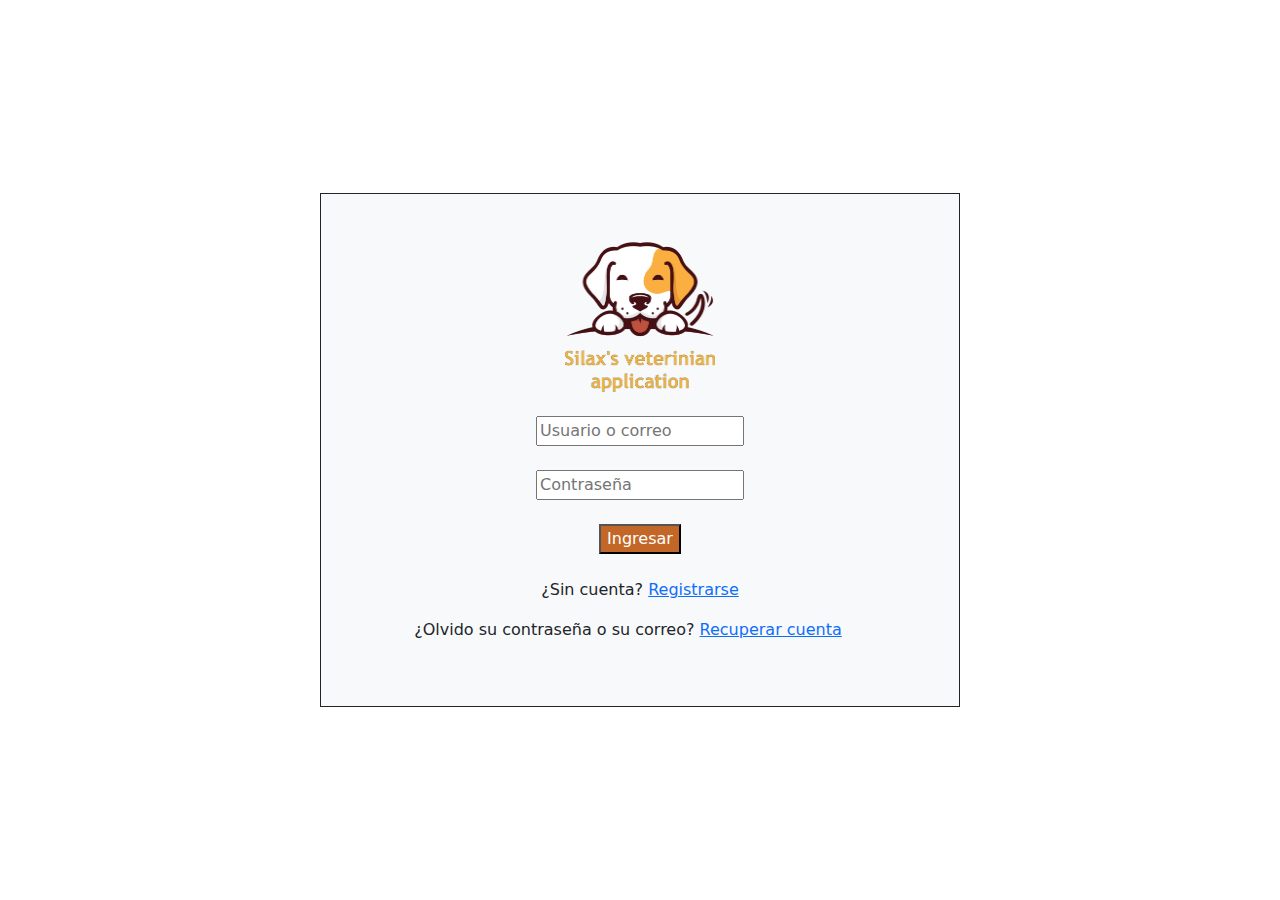
<file: index.html>
<!DOCTYPE html>
<html lang="en">

<head>
    <meta charset="UTF-8">
    <meta http-equiv="X-UA-Compatible" content="IE=edge">
    <meta name="viewport" content="width=device-width, initial-scale=1.0">
    <link rel="stylesheet" href="https://cdn.jsdelivr.net/npm/bootstrap@5.2.2/dist/css/bootstrap.min.css">
    <link rel="stylesheet" href="styles.css">
    <title>Silax's veterinian app</title>
</head>

<body class="fondo-log">
    <main class="text-center position-absolute top-50 start-50 translate-middle">
<form action="" id="form-inicio">

    <div class="container border border-dark bg-light p-5">
        
        <div class="row">
            <div class="col"><img class="img-inicio" src="assets/img/diseno-logo-perro-hueso_148584-218.jpg"
                alt=""></div>
            </div>
            <div class="row m-4">
                <div class="col">
                    <input type="email" placeholder="Usuario o correo"></input>
                </div>
            </div>
            <div class="row m-4">
                <div class="col">
                    <input type="password" placeholder="Contraseña"></input>
                </div>
            </div>
            <div class="row m-4">
                <div class="col"><button id="ingreso" type="submit">Ingresar</button></div>
            </div>
            <div class="row">
                <div class="col"><p>¿Sin cuenta? <a href="formulario.html">Registrarse</a></p> </div>
                <div class="row">
                    <div class="col"><p>¿Olvido su contraseña o su correo? <a href="contraseñao.html">Recuperar cuenta</a></p></div>
                </div>
            </div>
        </div>
        
    </form>
    </main>
    
</body>
<script src="script.js">
</script>
</html>
</file>
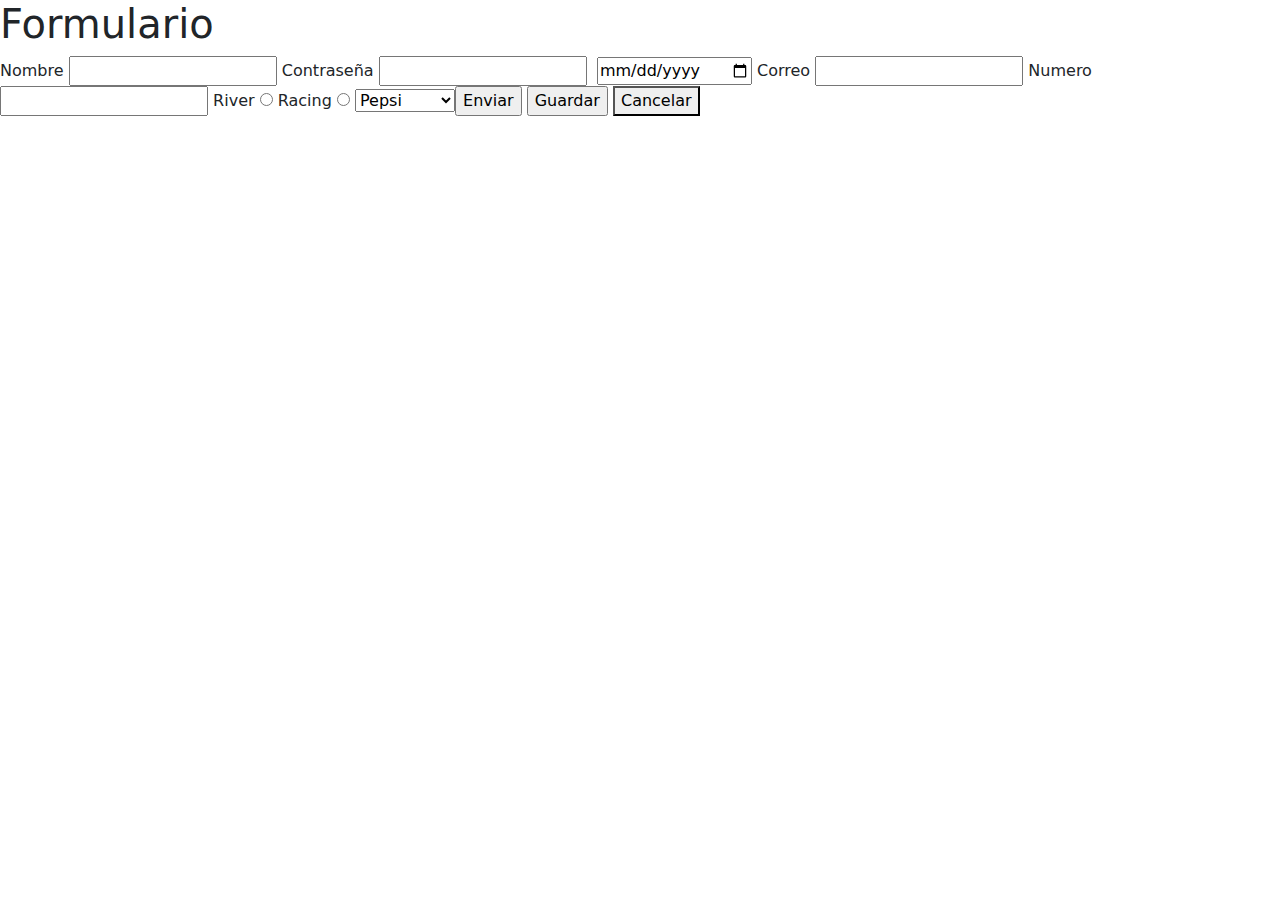
<file: formulario/index.html>
<!DOCTYPE html>
<html lang="en">
<head>
    <meta charset="UTF-8">
    <meta http-equiv="X-UA-Compatible" content="IE=edge">
    <meta name="viewport" content="width=device-width, initial-scale=1.0">
    <title>Document</title>
    <link rel="stylesheet" href="https://cdn.jsdelivr.net/npm/bootstrap@5.2.2/dist/css/bootstrap.min.css">
</head>
<body>
    <h1>Formulario</h1>
    <!--Etiqueta para crear formularios-->
    <form action=""></form>
    <!--Aqui van los campos del formulario-->
    <label for="Nombre">Nombre</label>
    <input type="text" name="Nombre" id="Nombre">
    <!--Input para ingresar claves o contraseñas-->
    <label for="clave">Contraseña</label>
    <input type="password" name="clave" id="clave">
    <!--input para ingresar fechas-->
    <label for="fecha"></label>
    <input type="date" name="fecha" id="fecha">
    <!--input para ingresar emails-->
    <label for="email">Correo</label>
    <input type="email" name="email" id="email">
    <!--input para ingresar numeros-->
    <label for="numero">Numero</label>
    <input type="number" name="numero" id="numero" min="0">
    <!--input para seleccionar opciones-->
    <label for="equipo">River</label>
    <input type="radio" name="equipo" id="equipo" value="1">
    <label for="equipo">Racing</label>
    <input type="radio" name="equipo" id="equipo1" value="2">
    
    <!--Selector-->
    <select name="bebidas" id="bebidas">
        <option value="pepsi">Pepsi</option>
        <option value="coca-cola">Coca cola</option>
        <option value="sprite">Sprite</option>
        <!--Agregar mucho texto-->
        <textarea name="texto" id="texto" cols="30" rows="10"></textarea>
        <!--Botones para completar el formulario-->
        <input type="button" value="Enviar">
        <input type="submit" value="Guardar">
        <button>Cancelar</button>
    </select>

</body>
</html>
</file>
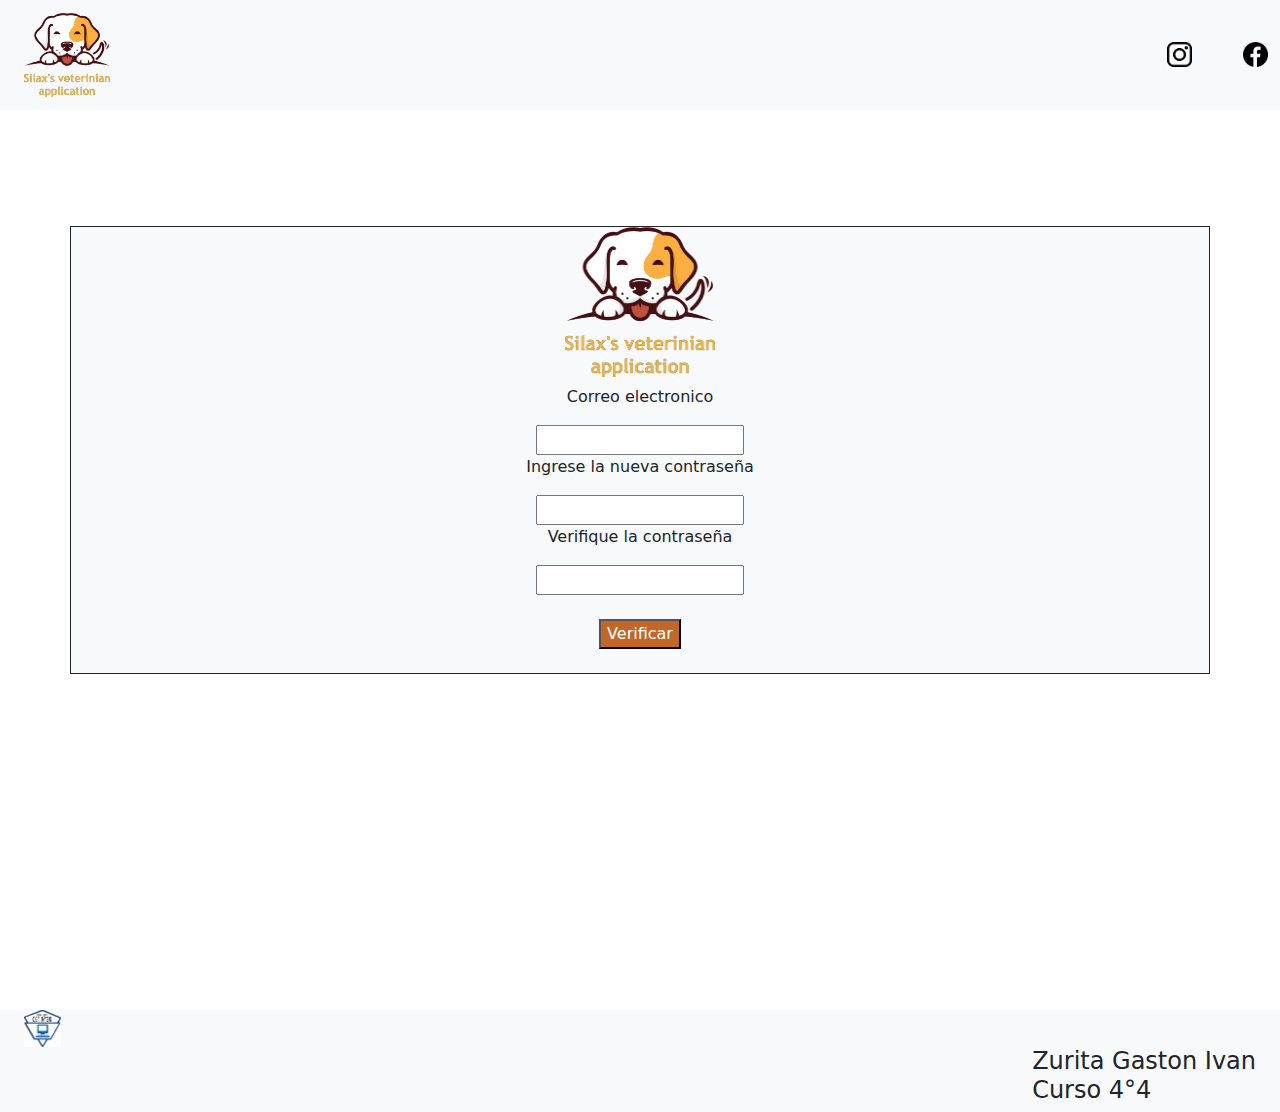
<file: contraseñao.html>
<!DOCTYPE html>
<html lang="en">

<head>
    <meta charset="UTF-8">
    <meta http-equiv="X-UA-Compatible" content="IE=edge">
    <meta name="viewport" content="width=device-width, initial-scale=1.0">
    <title>Document</title>
    <link rel="stylesheet" href="styles.css">
    <link rel="stylesheet" href="	https://cdn.jsdelivr.net/npm/bootstrap@5.2.2/dist/css/bootstrap.min.css">
</head>

<body class="fondo-log">
    <header class="container-fluid bg-light" id="header">
        <nav class="navbar bg-light">
            <div class="container-fluid">
                <img class="navbar-brand logo" src="assets/img/diseno-logo-perro-hueso_148584-218.jpg" alt=""></a>
                <div class="d-flex justify-content-end">

                    <button class="btn btn-outline logo separation-right" type="button""><img class=" boton"
                        src="assets/img/instagram.png" alt=""></button>
                    <button class="btn btn-outline logo" type="button""><img class=" boton"
                        src="assets/img/facebook.png" alt=""></button>
                </div>
                </form>
            </div>
        </nav>

    </header>
    <main class="footerdown">

        <form action="" id="password-next">
        <div
            class="container bg-light text-center position-absolute border border-dark top-50 start-50 translate-middle">
            <div class="row">
                <div class="col"><img class="img-inicio" src="assets/img/diseno-logo-perro-hueso_148584-218.jpg" alt="">
                </div>
            </div>

                <div class="row mt-2">
                    <div class="col">
                        <p>Correo electronico</p>
                    </div>
                </div>
                <div class="row">
                    <div class="col"><input type="email" name="Correo" id="Correo"></div>
                </div>
                <div class="row">
                    <div class="col">
                        <p>Ingrese la nueva contraseña</p>
                    </div>
                </div>
                <div class="row">
                    <div class="col"><input type="password" name="Contraseña" id="Contraseña"></div>
                </div>
                <div class="row">
                    <div class="col">
                        <p>Verifique la contraseña</p>
                    </div>
                </div>
                <div class="row">
                    <div class="col"><input type="password" name="Contraseña2" id="Contraseña2"></div>
                </div>
                <div class="row m-4">
                    <div class="col"><button id="ingreso" type="submit">Verificar</button></div>
                </div>

            </div>
        </form>
    </main>
    <footer class="container-fluid bg-light" id="Footer">




        <nav class="navbjr bg-light">
            <div class="container-fluid">
                <img class="navbar-brand logo1" src="assets/img/logocet30.png" alt=""></a>
                <div class="d-flex justify-content-end">
                    <h4>Zurita Gaston Ivan <br>Curso 4°4</h4>

                </div>
                </form>
            </div>
        </nav>

    </footer>

</body>
<script src="script2.js"></script>
</html>
</file>
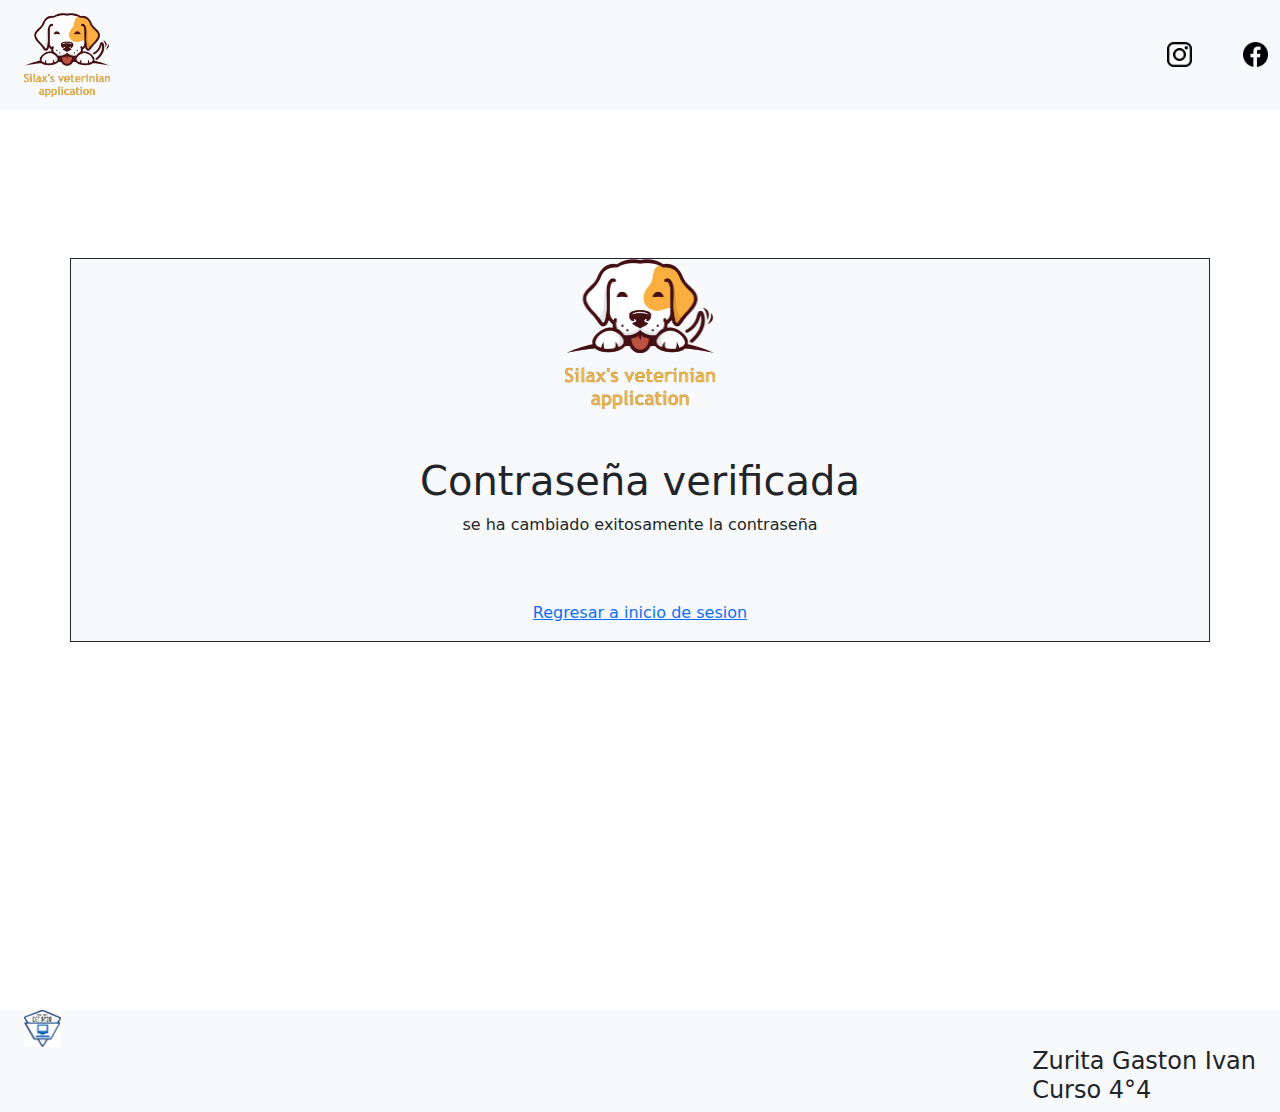
<file: contraseñao2.html>
<!DOCTYPE html>
<html lang="en">
<head>
    <meta charset="UTF-8">
    <meta http-equiv="X-UA-Compatible" content="IE=edge">
    <meta name="viewport" content="width=device-width, initial-scale=1.0">
    <title>Document</title>
    <link rel="stylesheet" href="styles.css">
    <link rel="stylesheet" href="	https://cdn.jsdelivr.net/npm/bootstrap@5.2.2/dist/css/bootstrap.min.css">

</head>
<body class="fondo-log">
    <header class="container-fluid bg-light" id="header">
        <nav class="navbar bg-light">
            <div class="container-fluid">
                <img class="navbar-brand logo" src="assets/img/diseno-logo-perro-hueso_148584-218.jpg" alt=""></a>
                <div class="d-flex justify-content-end">

                    <button class="btn btn-outline logo separation-right" type="button""><img class=" boton"
                        src="assets/img/instagram.png" alt=""></button>
                    <button class="btn btn-outline logo" type="button""><img class=" boton"
                        src="assets/img/facebook.png" alt=""></button>
                </div>
                </form>
            </div>
        </nav>

    </header>
    <main class="footerdown">
        <div  class="container bg-light text-center position-absolute border border-dark top-50 start-50 translate-middle">
            <div class="row">
                <div class="col"><img class="img-inicio" src="assets/img/diseno-logo-perro-hueso_148584-218.jpg"
                        alt=""></div>
            </div>
            <div class="row"><div class="col mt-5"><h1>Contraseña verificada</h1></div></div>
            <div class="row"><div class="col mb-5"><p>se ha cambiado exitosamente la contraseña</p></div></div>
            <div class="row"><div class="col"><p><a href="index.html">Regresar a inicio de sesion</a></p></div></div>

        </div>
    </main>
    <footer class="container-fluid bg-light" id="Footer">




        <nav class="navbjr bg-light">
            <div class="container-fluid">
                <img class="navbar-brand logo1" src="assets/img/logocet30.png" alt=""></a>
                <div class="d-flex justify-content-end">
                    <h4>Zurita Gaston Ivan <br>Curso 4°4</h4>

                </div>
                </form>
            </div>
        </nav>

    </footer>
</body>
</html>
</file>
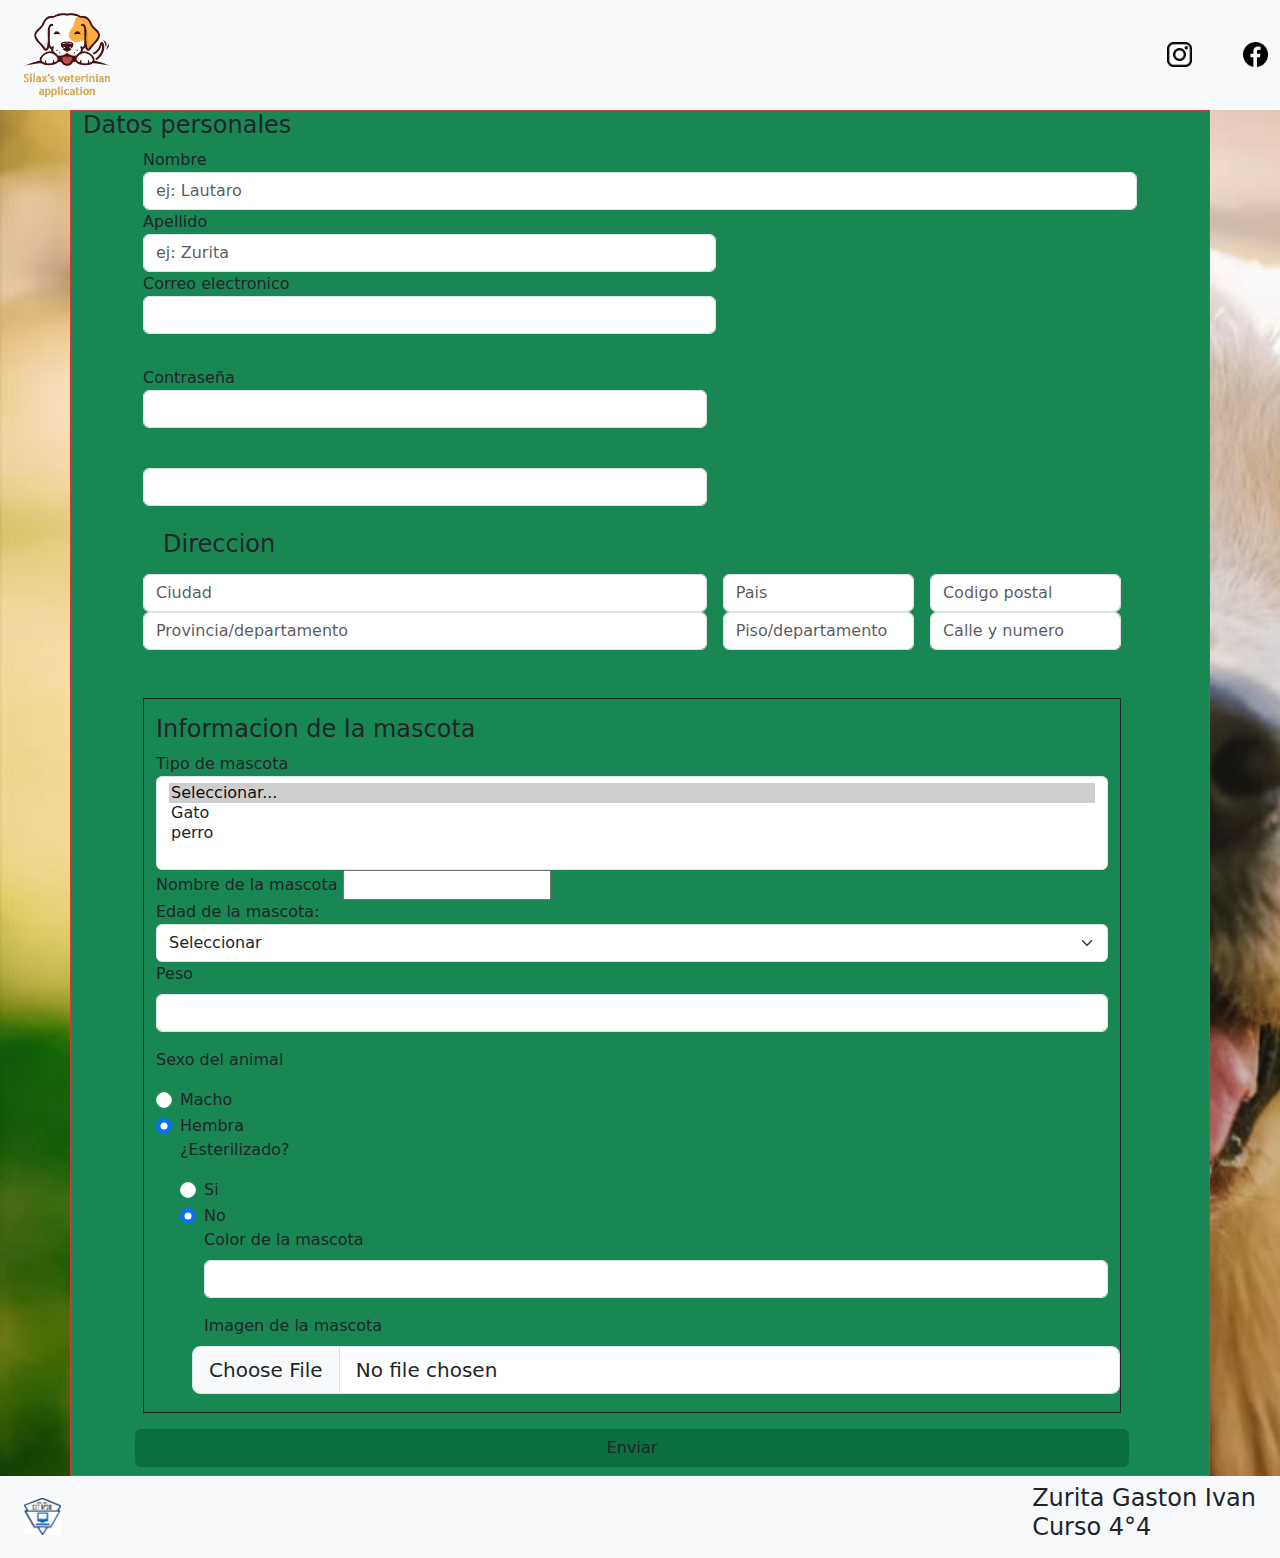
<file: formulario.html>
<!DOCTYPE html>
<html lang="en">

<head>
  <meta charset="UTF-8">
  <meta http-equiv="X-UA-Compatible" content="IE=edge">
  <meta name="viewport" content="width=device-width, initial-scale=1.0">
  <title>Document</title>
  <link rel="stylesheet" href="styles.css">
  <link rel="stylesheet" href="	https://cdn.jsdelivr.net/npm/bootstrap@5.2.2/dist/css/bootstrap.min.css">
</head>

<body class="fondo-form">
  <header class="container-fluid bg-light" id="header">
    <nav class="navbar bg-light">
      <div class="container-fluid">
        <img class="navbar-brand logo" src="assets/img/diseno-logo-perro-hueso_148584-218.jpg" alt=""></a>
        <div class="d-flex justify-content-end">

          <button class="btn btn-outline logo separation-right" type="button""><img class=" boton"
            src="assets/img/instagram.png" alt=""></button>
          <button class="btn btn-outline logo" type="button""><img class=" boton" src="assets/img/facebook.png"
            alt=""></button>
        </div>
        </form>
      </div>
    </nav>

  </header>

  <main>
    <div class="container border border-danger bg-success">
      <h4>Datos personales</h4>
      <div class="row ms-5 me-5">
        <div class="col-sm-12">
          <label for="Nombre">Nombre</label>
          <input type="text" class="form-control" placeholder="ej: Lautaro" aria-label="Nombre" id="Nombre">
          <label for="Apellido">Apellido</label>
          <div class="row g-3">
            <div class="col-sm-7">
              <input type="text" class="form-control" placeholder="ej: Zurita" aria-label="Apellido" id="Apellido">
            </div>
          </div>
          <div class="row g-3">
            <div class="col-sm-7">
              <label for="Correo">Correo electronico</label>
              <input type="email" class="form-control" aria-label="Correo" id="Correo">
            </div>
            <div class="row g-3">
              <div class="col-sm-7">
                <label for="Contraseña">Contraseña</label>
                <input type="password" class="form-control" aria-label="Contraseña" id="Contraseña">
              </div>
              <div class="col-sm-7">
                <label for="Contraseña1"></label>
                <input type="password" class="form-control" aria-label="Contraseña1" id="Contraseña1">
              </div>
              <form action="" id="form-inicio">
                <div class="row m-2">
                  <div class="col">
                    <h4>Direccion</h4>
                  </div>
                </div>
                <div class="row g-3">
                  <div class="col-sm-7">
                    <input type="text" class="form-control" placeholder="Ciudad" aria-label="City">
                  </div>
                  <div class="col-sm">
                    <input type="text" class="form-control" placeholder="Pais" aria-label="State">
                  </div>
                  <div class="col-sm">
                    <input type="number" min="0" class="form-control" placeholder="Codigo postal" aria-label="Zip">
                  </div>

                </div>
                <div class="row g-3">
                  <div class="col-sm-7">
                    <input type="text" class="form-control" placeholder="Provincia/departamento" aria-label="Provincia">
                  </div>
                  <div class=" col-sm">
                    <input type="text" class="form-control" placeholder="Piso/departamento" aria-label="Piso">
                  </div>
                  <div class="col-sm">
                    <input type="text" class="form-control" placeholder="Calle y numero" aria-label="Calle">
                  </div>
                </div>




                <!--Toda la parte de adentro del borde negro-->

                <div class=" mt-5 container border border-dark">
                  <h4 class="mt-3">Informacion de la mascota </h4>
                  <div class="row">
                    <div class="col">
                      <label for="Mascota">Tipo de mascota</label>
                      <select class="form-select" multiple aria-label="multiple select example">
                        <option selected>Seleccionar...
                        </option>
                        <option value="1">Gato</option>
                        <option value="2">perro</option>
                      </select>
                    </div>
                  </div>
                  <div class="row">
                    <div class="col">

                      <label for="Nombre1">Nombre de la mascota</label>
                      <input type="text" id="Nombre1">
                    </div>
                  </div>
                  <div class="row">
                    <div class="col">
                      <label for="Edad">Edad de la mascota:</label>
                      <select class="form-select" aria-label="Seleccionar">
                        <option selected>Seleccionar</option>
                        <option value="1">1</option>
                        <option value="2">2</option>
                        <option value="3">3</option>
                        <option value="4">4</option>
                        <option value="5">5</option>
                        <option value="6">6</option>
                        <option value="7">7</option>
                        <option value="8">8</option>
                        <option value="9">9</option>
                        <option value="10">10</option>
                        <option value="11">11</option>
                        <option value="12">12</option>
                        <option value="13">13</option>
                        <option value="14">14</option>
                        <option value="15">15</option>
                      </select>
                    </div>
                  </div>
                  <div class="mb-3">
                    <label for="Peso" class="form-label">Peso</label>
                    <input type="number" min="0" class="form-control" id="Peso" aria-describedby="Peso">
                  </div>
                  <p>Sexo del animal</p>
                  <div class="form-check">
                    <input class="form-check-input" type="radio" name="flexRadioDefault" id="SexoM">
                    <label class="form-check-label" for="Sexom">
                      Macho
                    </label>
                  </div>
                  <div class="form-check">
                    <input class="form-check-input" type="radio" name="flexRadioDefault" id="SexoF" checked>
                    <label class="form-check-label" for="SexoF">
                      Hembra
                    </label>
                    <p>¿Esterilizado?</p>
                    <div class="form-check">
                      <input class="form-check-input" type="radio" name="FlexRadioDefault" id="Esterilizado1">
                      <label class="form-check-label" for="Esterilizado1">
                        Si
                      </label>
                    </div>
                    <div class="form-check">
                      <input class="form-check-input" type="radio" name="FlexRadioDefault" id="Esterilizado2" checked>
                      <label class="form-check-label" for="Esterilizado2">
                        No
                      </label>
                      <div class="mb-3">
                        <label for="Color" class="form-label">Color de la mascota</label>
                        <input type="text" class="form-control" id="Color" aria-describedby="Color">
                      </div>
                      <div class="row">
                        <label for="formFileLg" class="form-label">Imagen de la mascota</label>
                        <input class="form-control form-control-lg mb-3" id="formFileLg" type="file">
                      </div>

                    </div>
                  </div>

              </form>

            </div>

            <input class="btn mb-2" type="submit" id="success" value="Enviar">
            <script src="	https://cdn.jsdelivr.net/npm/bootstrap@5.2.2/dist/js/bootstrap.bundle.min.js"></script>
  </main>
  <footer class="container-fluid bg-light" id="Footer">
    <nav class="navbar bg-light">
      <div class="container-fluid">
        <img class="navbar-brand logo1" src="assets/img/logocet30.png" alt=""></a>
        <div class="d-flex justify-content-end">
          <h4>Zurita Gaston Ivan <br>Curso 4°4</h4>

        </div>
        </form>
      </div>
    </nav>

  </footer>
</body>
<script src="script.js"></script>

</html>
</file>
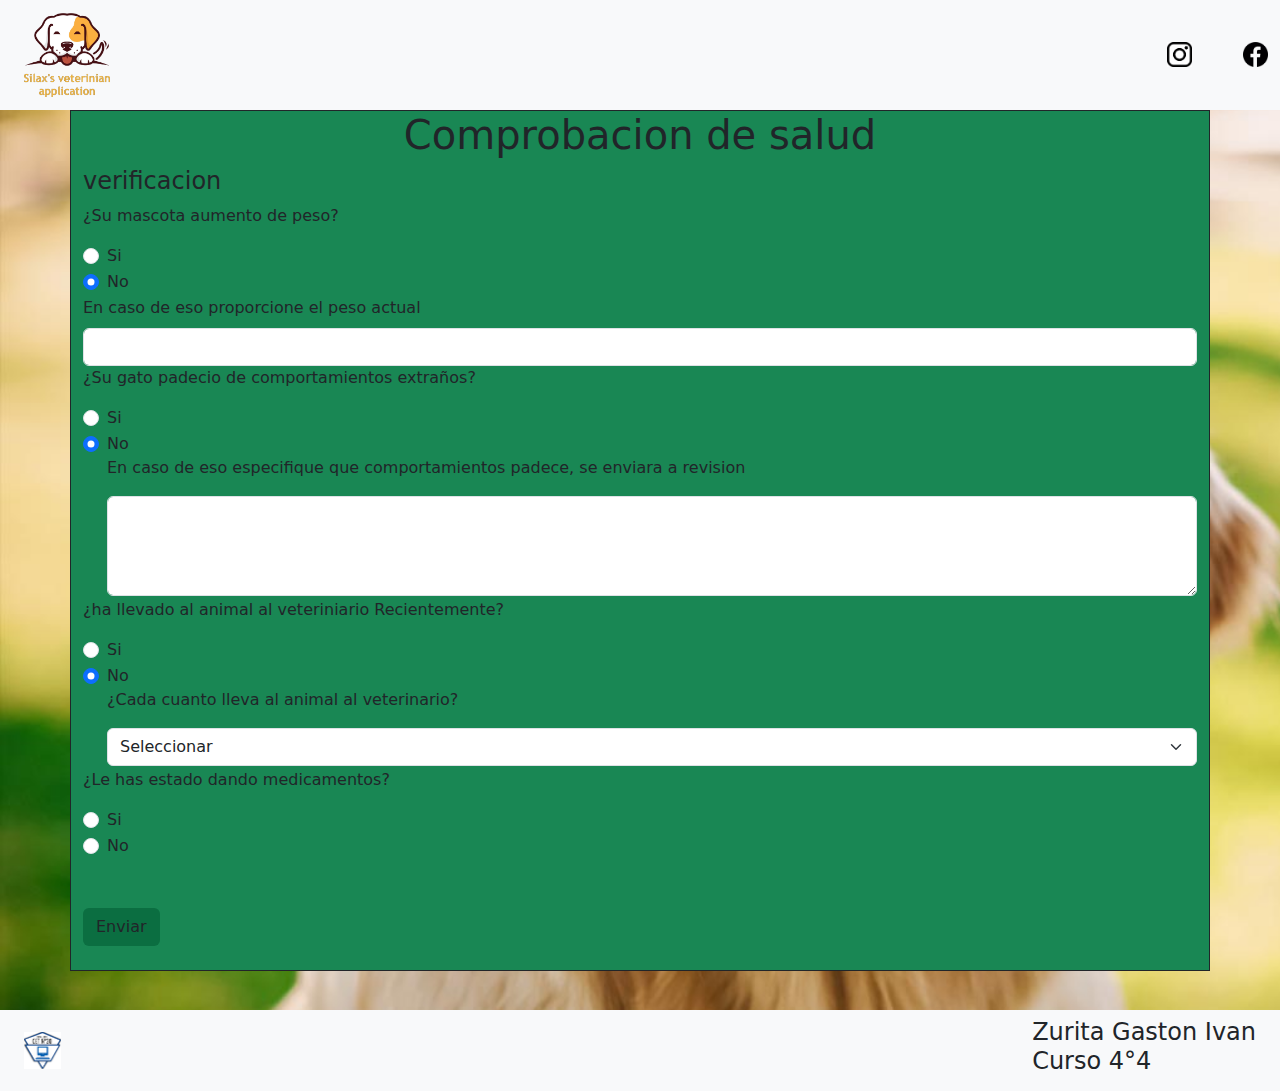
<file: formulario2.html>
<!DOCTYPE html>
<html lang="en">
<head>
    <meta charset="UTF-8">
    <meta http-equiv="X-UA-Compatible" content="IE=edge">
    <meta name="viewport" content="width=device-width, initial-scale=1.0">
    <title>Document</title>
    <link rel="stylesheet" href="styles.css">
    <link rel="stylesheet" href="https://cdn.jsdelivr.net/npm/bootstrap@5.2.2/dist/css/bootstrap.min.css">
</head>
<body class="fondo-form">
    <header class="container-fluid bg-light" id="header">
        <nav class="navbar bg-light">
            <div class="container-fluid">
                <img class="navbar-brand logo" src="assets/img/diseno-logo-perro-hueso_148584-218.jpg" alt=""></a>
                <div class="d-flex justify-content-end">
    
                    <button class="btn btn-outline logo separation-right" type="button""><img class=" boton"
                        src="assets/img/instagram.png" alt=""></button>
                    <button class="btn btn-outline logo" type="button""><img class=" boton"
                        src="assets/img/facebook.png" alt=""></button>
                </div>
                </form>
            </div>
        </nav>
    
    </header>
    <main class="footerdown">
        
<form action="" id="form-inicio">

  <div class="container border border-dark bg-success">
    <h1 class="text-center">Comprobacion de salud</h1>
            <h4>verificacion</h4>
            <div class="mb-3">
                <p>¿Su mascota aumento de peso?</p>
                <div class="form-check">
                    <input class="form-check-input" type="radio" name="Pesov" id="Pesosi">
                    <label class="form-check-label" for="Pesosi">
                      Si
                    </label>
                  </div>
                  <div class="form-check">
                    <input class="form-check-input" type="radio" name="Pesov" id="Pesono" checked>
                    <label class="form-check-label" for="Pesono">
                      No
                    </label>
                  </div>
                <label for="Peso" class="form-label">En caso de eso proporcione el peso actual</label>
                <input type="number" min="0" class="form-control" id="Peso" placeholder="">
                <p>¿Su gato padecio de comportamientos extraños?</p>
                <div class="form-check">
                    <input class="form-check-input" type="radio" name="Comportamiento" id="Comportamiento1">
                    <label class="form-check-label" for="flexRadioDefault1">
                      Si
                    </label>
                  </div>
                  <div class="form-check">
                    <input class="form-check-input" type="radio" name="Comportamiento" id="Comportamiento2" checked>
                    <label class="form-check-label" for="flexRadioDefault2">
                      No
                    </label>
                    <p>En caso de eso especifique que comportamientos padece, se enviara a revision</p>
                    <div class="form-floating">
                      <textarea class="form-control" placeholder="" id="Comportamientotext" style="height: 100px"></textarea>
                        <label for="Comportamientotext"></label>
                      </div>
                    </div>
                    <p>¿ha llevado al animal al veteriniario Recientemente?</p>
                  <div class="form-check">
                    <input class="form-check-input" type="radio" name="Verif" id="Verif1">
                    <label class="form-check-label" for="Pesosi">
                      Si
                    </label>
                  </div>
                  <div class="form-check">
                    <input class="form-check-input" type="radio" name="Verif" id="Verif2" checked>
                    <label class="form-check-label" for="Pesono">
                      No
                    </label>
                    <p>¿Cada cuanto lleva al animal al veterinario?</p>
                    <select class="form-select" aria-label="Default select example">
                      <option selected>Seleccionar</option>
                        <option value="1">1 vez a la semana</option>
                        <option value="2">1 vez al mes</option>
                        <option value="3">1 vez al año</option>
                        <option value="4">Nunca</option>
                      </select>
                    
                    </div>
                    <p>¿Le has estado dando medicamentos?</p>
                    <div class="form-check">
                      <input class="form-check-input" type="radio" name="Med" id="Med1">
                <label class="form-check-label" for="Med1">
                  Si
                </label>
              </div>
              <div class="form-check">
                <input class="form-check-input" type="radio" name="Med" id="Med2">
                <label class="form-check-label" for="Med">
                  No
                </label>
              </div>
              <input class="btn mt-5 mb-2" id="success" type="submit" value="Enviar">
            </form>
          </main>
        <footer class="container-fluid bg-light" id="Footer">
            <nav class="navbar bg-light">
              <div class="container-fluid">
                <img class="navbar-brand logo1" src="assets/img/logocet30.png" alt=""></a>
                <div class="d-flex justify-content-end">
                  <h4>Zurita Gaston Ivan <br>Curso 4°4</h4>
                  
                </div>
                </form>
              </div>
            </nav>
        
          </footer>
        </body>
<script src="script.js"></script>
</html>
</file>
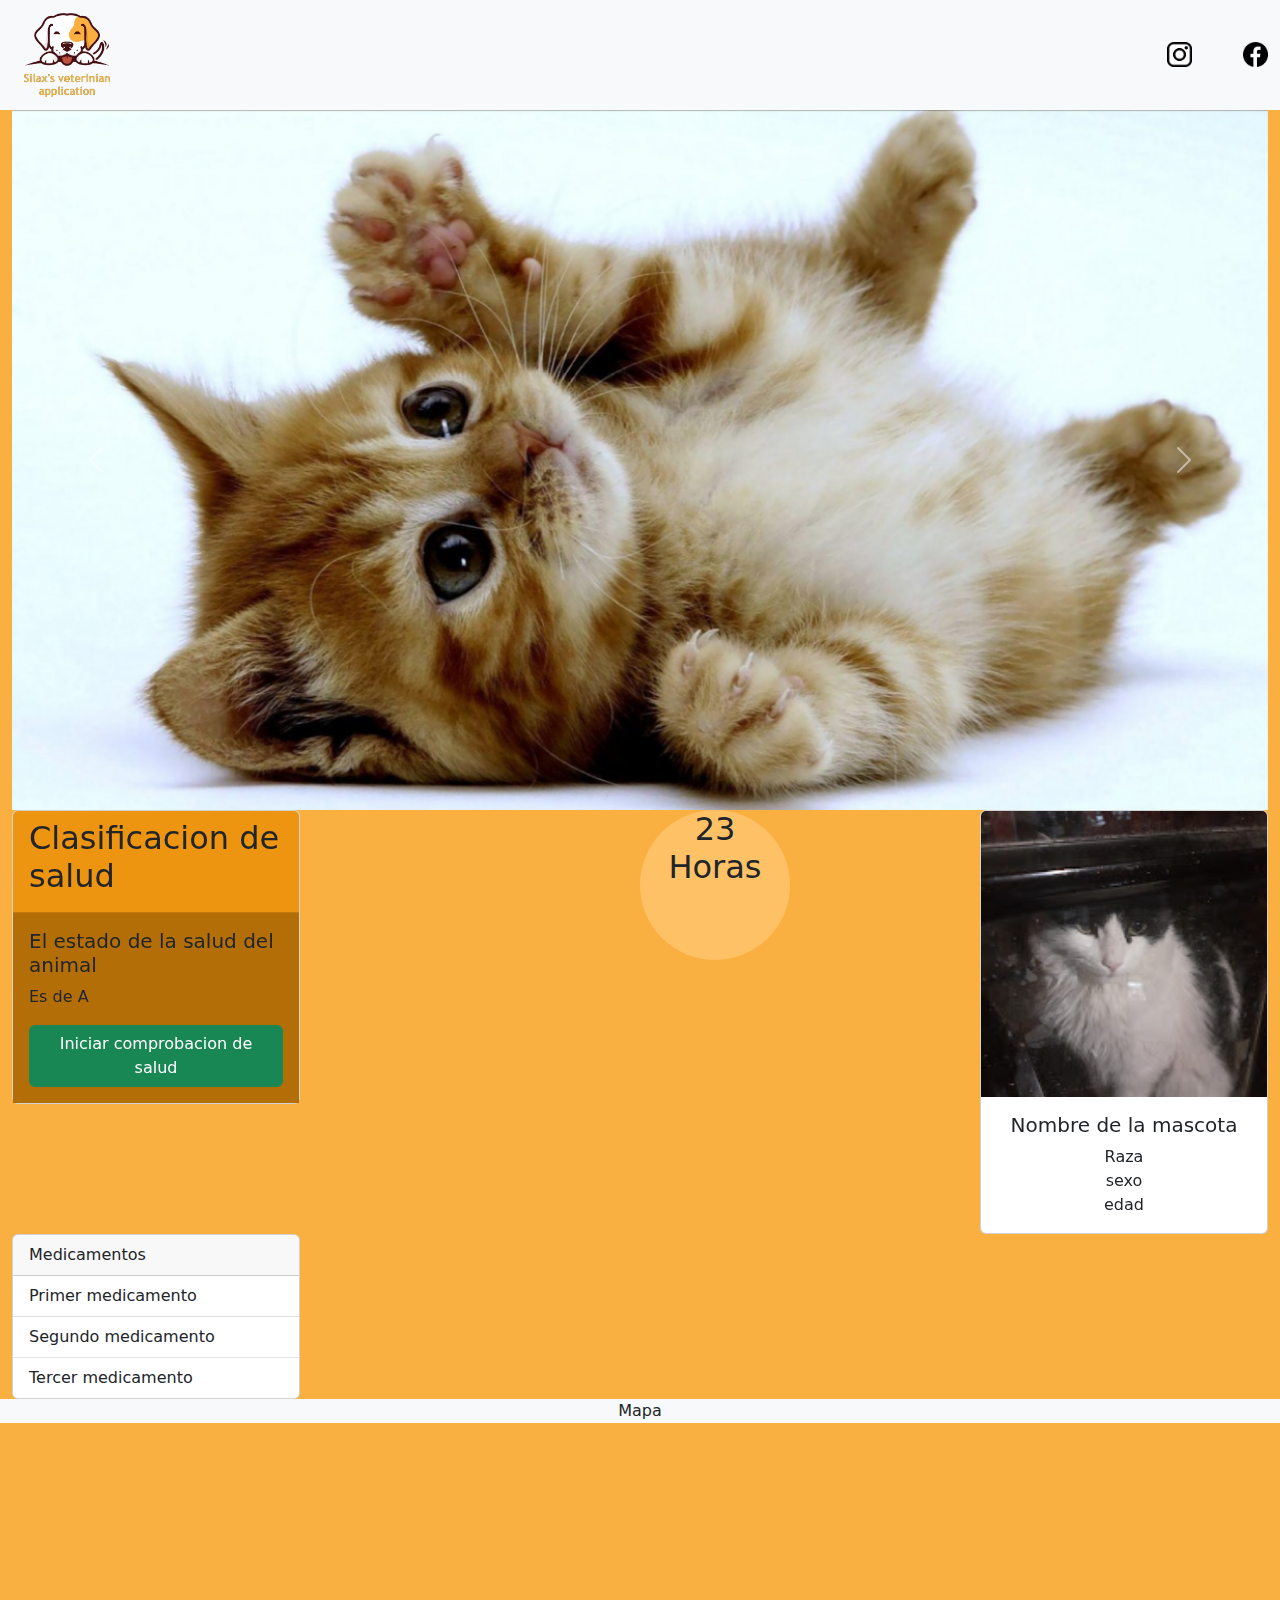
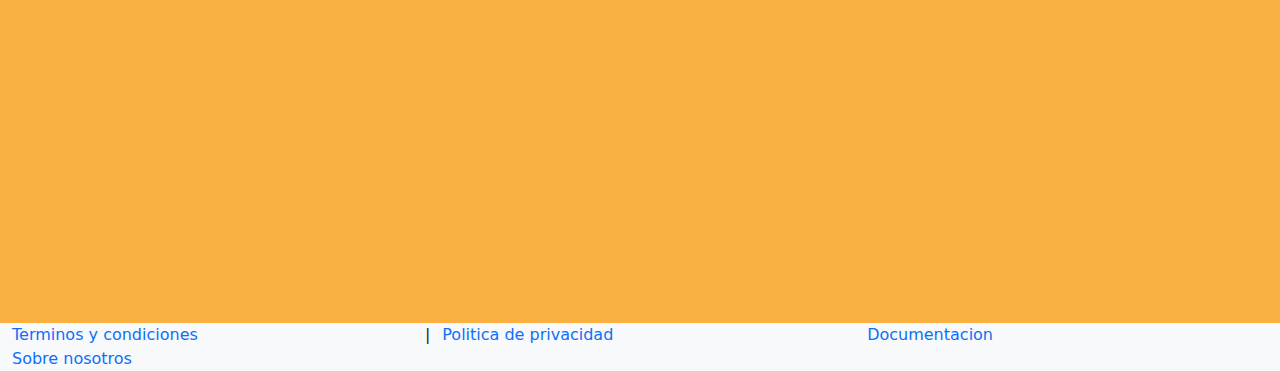
<file: inicio.html>
<!DOCTYPE html>
<html lang="en">

<head>
    <meta charset="UTF-8">
    <meta http-equiv="X-UA-Compatible" content="IE=edge">
    <meta name="viewport" content="width=device-width, initial-scale=1.0">
    <title>Document</title>
    <link rel="stylesheet" href="styles.css">
    <link rel="stylesheet" href="https://cdn.jsdelivr.net/npm/bootstrap@5.2.2/dist/css/bootstrap.min.css">
</head>

<body>
    <header class="container-fluid bg-light" id="header">
        <nav class="navbar bg-light">
            <div class="container-fluid">
                <img class="navbar-brand logo" src="assets/img/diseno-logo-perro-hueso_148584-218.jpg" alt=""></a>
                <div class="d-flex justify-content-end">

                    <button class="btn btn-outline logo separation-right" type="button""><img class=" boton"
                        src="assets/img/instagram.png" alt=""></button>
                    <button class="btn btn-outline logo" type="button""><img class=" boton"
                        src="assets/img/facebook.png" alt=""></button>
                </div>
                </form>
            </div>
        </nav>

    </header>
    <main class=" container-fluid background">
        <div class="row">
            <div id=" col carouselExampleControls" class="carousel slide" data-bs-ride="carousel">
                <div class="carousel-inner">
                    <div class="carousel-item active">
                        <img src="assets/img/carousel1.jpeg" class="d-block w-100 img-c" alt="...">
                    </div>
                    <div class="carousel-item">
                        <img src="assets/img/carousel2.jpg" class="d-block w-100 img-c" alt="...">
                    </div>
                    <div class="carousel-item">
                        <img src="assets/img/carousel3.webp" class="d-block w-100 img-c" alt="...">
                    </div>
                </div>
                <button class="carousel-control-prev" type="button" data-bs-target="#carouselExampleControls"
                    data-bs-slide="prev">
                    <span class="carousel-control-prev-icon" aria-hidden="true"></span>
                    <span class="visually-hidden">Previous</span>
                </button>
                <button class="carousel-control-next" type="button" data-bs-target="#carouselExampleControls"
                    data-bs-slide="next">
                    <span class="carousel-control-next-icon" aria-hidden="true"></span>
                    <span class="visually-hidden">Next</span>
                </button>
            </div>


        </div>
        <div class="row">
            <div class="col-md-6 separation">
                <div class="card text mb-3" style="max-width: 18rem;">
                    <div class="card-header" id="card-top">
                        <h2>Clasificacion de salud</h2>
                    </div>
                    <div class="card-body" id="card-body">
                        <h5 class="card-title">El estado de la salud del animal </h5>
                        <p class="card-text">Es de <span>A</span></p>
                        <a href="formulario2.html" class="btn btn-success">Iniciar comprobacion de salud</a>
                    </div>
                </div>
            </div>
            <div class="col-md-6 text-center separation" id="circulo">
                <div class="col sepraration">
                    <h2>23 Horas</h2>
                </div>



            </div>
            <div class="col text-center d-flex justify-content-end">
                <div class="card" style="width: 18rem;">
                    <img src="assets/img/mascota.jpg"
                        class="card-img-top" alt="...">
                    <div class="card-body">
                        <h5 class="card-title">Nombre de la mascota</h5>
                        <p class="card-text">Raza <br>sexo <br>edad</p>

                    </div>
                </div>
            </div>

        </div>
        <div class="row">
            <div class="col">                <div class="card" style="width: 18rem;">
                <div class="card-header">
                    Medicamentos
                </div>
                <ul class="list-group list-group-flush">
                    <li class="list-group-item">Primer medicamento</li>
                    <li class="list-group-item">Segundo medicamento</li>
                    <li class="list-group-item">Tercer medicamento</li>
                </ul>
            </div></div>


        </div>
        <div class="row">
            <div class="container-fluid text-center bg-light">Mapa</div>
        </div>
        <div class="row">
            <div class="col d-flex justify-content-end"><iframe
                    src="https://www.google.com/maps/d/embed?mid=1-H7vpRPbnAUuk_m7yWeyTCzy5Bguigc&ehbc=2E312F"
                    width="100%" height="500"></iframe></div>

        </div>
    </main>
    <footer class="container-fluid bg-light">
        <div class="row">
            <div class="col"> <a href="">Terminos y condiciones</a></div>|
            <div class="col"> <a href="">Politica de privacidad</a></div>
            <div class="col"><a href="">Documentacion</a></div>
        </div>
        <div class="row">
            <div class="col"> <a href="">Sobre nosotros</a></div>
            <div class="col"></div>
            <div class="col"></div>
        </div>


    </footer>
    <script src="https://cdn.jsdelivr.net/npm/bootstrap@5.2.2/dist/js/bootstrap.bundle.min.js"
        integrity="sha384-OERcA2EqjJCMA+/3y+gxIOqMEjwtxJY7qPCqsdltbNJuaOe923+mo//f6V8Qbsw3"
        crossorigin="anonymous"></script>
</body>

</html>
</file>
<file: styles.css>
.logo{
    width: 7%;
    height: 7%;
}
.boton{
    width: 25px;
    height: 25px;
}
#header{
    background-color: #ffff;
}
.background{
    background-color: #FAB041;
}
.separation{
    margin-top: 20%;
}
#card-top{
    background-color: #ED9410;
}
#card-body{
    background-color: #B36E07;
}
#circulo {
    width: 150px;
    height: 150px;
    background: #FFC165;
    border-radius: 1000px;
  }
.img-c{
height: 700px;
}
#padd{
padding: 0;
}
footer a{

    text-decoration: none;
    
}
footer a:hover{
    color: #B36E07;
}
.separation-right{
    margin-right:50px;
}
.img-inicio{
    width: 150px;
    height: 150px;
}
#ingreso{
    background-color: #c26727;
    color: white;
}
.fondo-log{
    background-image: url(https://lh3.googleusercontent.com/[base64]w1668-h938-no?authuser=0);

    background-repeat: no-repeat;
    background-size: cover;
}
.fondo-form{
    background-image: url(/assets/img/fondo-formulario.jpg);
    background-repeat: no-repeat;
    background-size: cover;
}
#success{
    background-color: #0B6E41;
}
.logo1{
    width: 3%;
height: 3%;}
.footerdown{
    height: 100vh;
}
</file>
